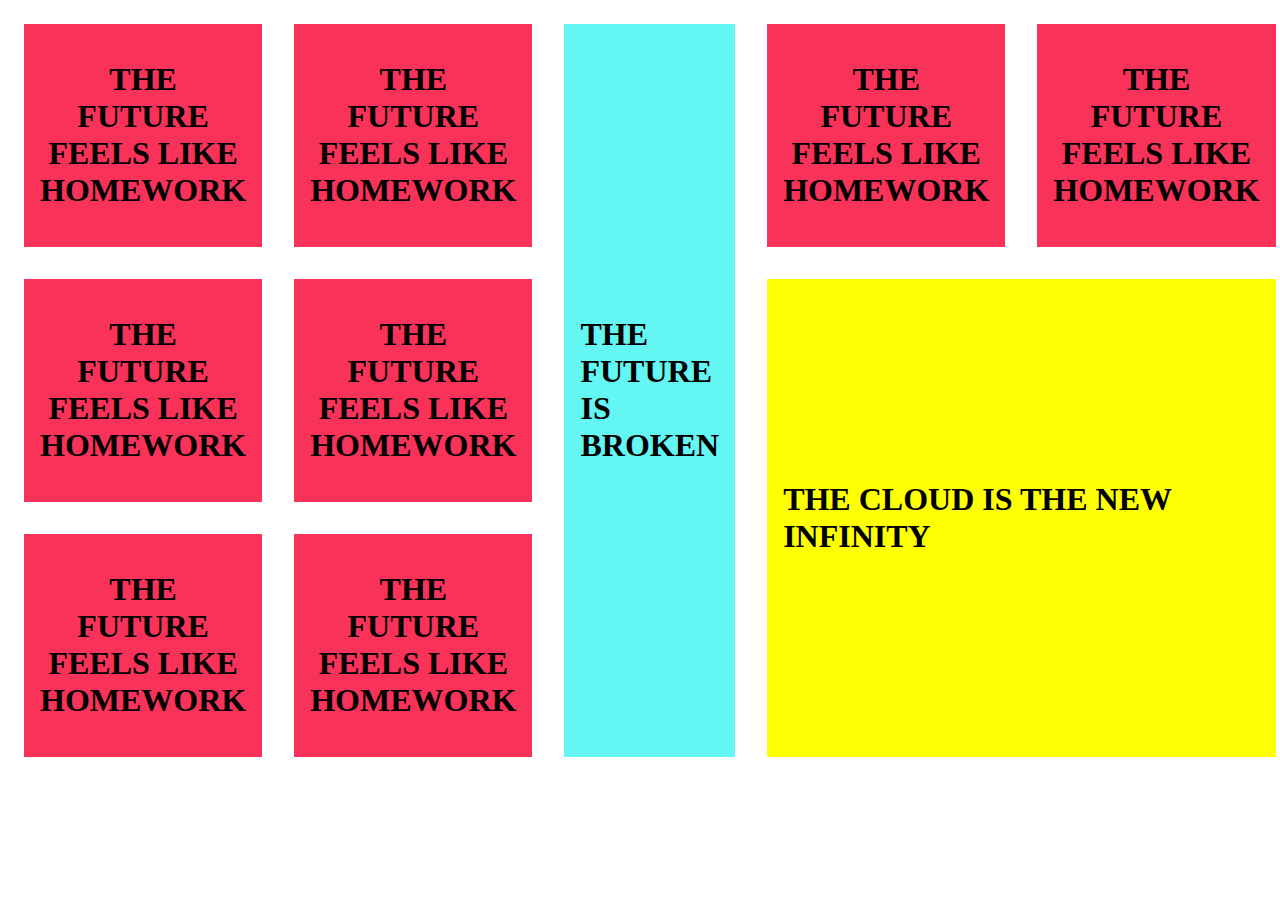
<file: Lab2/The Future/index.html>
<!DOCTYPE html>
<html lang="en">
<head>
    <meta charset="UTF-8">
    <meta http-equiv="X-UA-Compatible" content="IE=edge">
    <meta name="viewport" content="width=device-width, initial-scale=1.0">
    <title>The Future</title>
    <link rel="stylesheet" href="style.css">
</head>
<body>
    <section>
        
        <div class="red"> <h1>THE FUTURE FEELS LIKE HOMEWORK</h1> </div>

        <div class="red"> <h1>THE FUTURE FEELS LIKE HOMEWORK</h1> </div>

        <div class="blue"> <h1>THE FUTURE IS BROKEN</h1> </div>
            
        <div class="red"> <h1>THE FUTURE FEELS LIKE HOMEWORK</h1> </div>
            
        <div class="red"> <h1>THE FUTURE FEELS LIKE HOMEWORK</h1> </div>
          
        <div class="red"> <h1>THE FUTURE FEELS LIKE HOMEWORK</h1> </div>

        <div class="red"> <h1>THE FUTURE FEELS LIKE HOMEWORK</h1> </div>
          
        <div class="yellow"> <h1>THE CLOUD IS THE NEW INFINITY</h1> </div>
         
        <div class="red"> <h1>THE FUTURE FEELS LIKE HOMEWORK</h1> </div>
            
        <div class="red"> <h1>THE FUTURE FEELS LIKE HOMEWORK</h1> </div>
            
        
    </section>
    
    
</body>
</html>
</file>
<file: Lab2/The Future/style.css>
*{
    box-sizing: border-box;
}

section{
    display: grid;
    grid-template-columns: 1fr;
}

.red{
    background-color: #F83259;
    text-align: center;
    padding: 1em;
    margin: 1em;
}

.blue{
    background-color: #63F6F3;
    grid-row: 3;
    display: flex;
    justify-content: center;
    padding: 1em;
    margin: 1em;
}

.yellow{
    background-color: #FEFF03;
    grid-row: 6;
    display: flex;
    justify-content: center;
    padding: 1em;
    margin: 1em;
}

@media(min-width: 820px){
    section{
        grid-template-columns: 1fr 1fr;
    }

    .blue{
        align-items: center;
        grid-column: 1 / 2;
        grid-row: 2 / 3;
    }

    .yellow{
        align-items: center;
        grid-column: 2 / 3;
        grid-row: 3 / 4;
    }
}

@media(min-width: 1200px){
    section{
        grid-template-columns: repeat(5, 1fr);
        grid-template-rows: repeat(3, 1fr);
    }

    .blue{
        align-items: center;
        grid-column: 3 / 4;
        grid-row: 1 / -1;
    }

    .yellow{
        align-items: center;
        grid-column: 4 / 6;
        grid-row: 2 / 4;
    }
}
</file>
